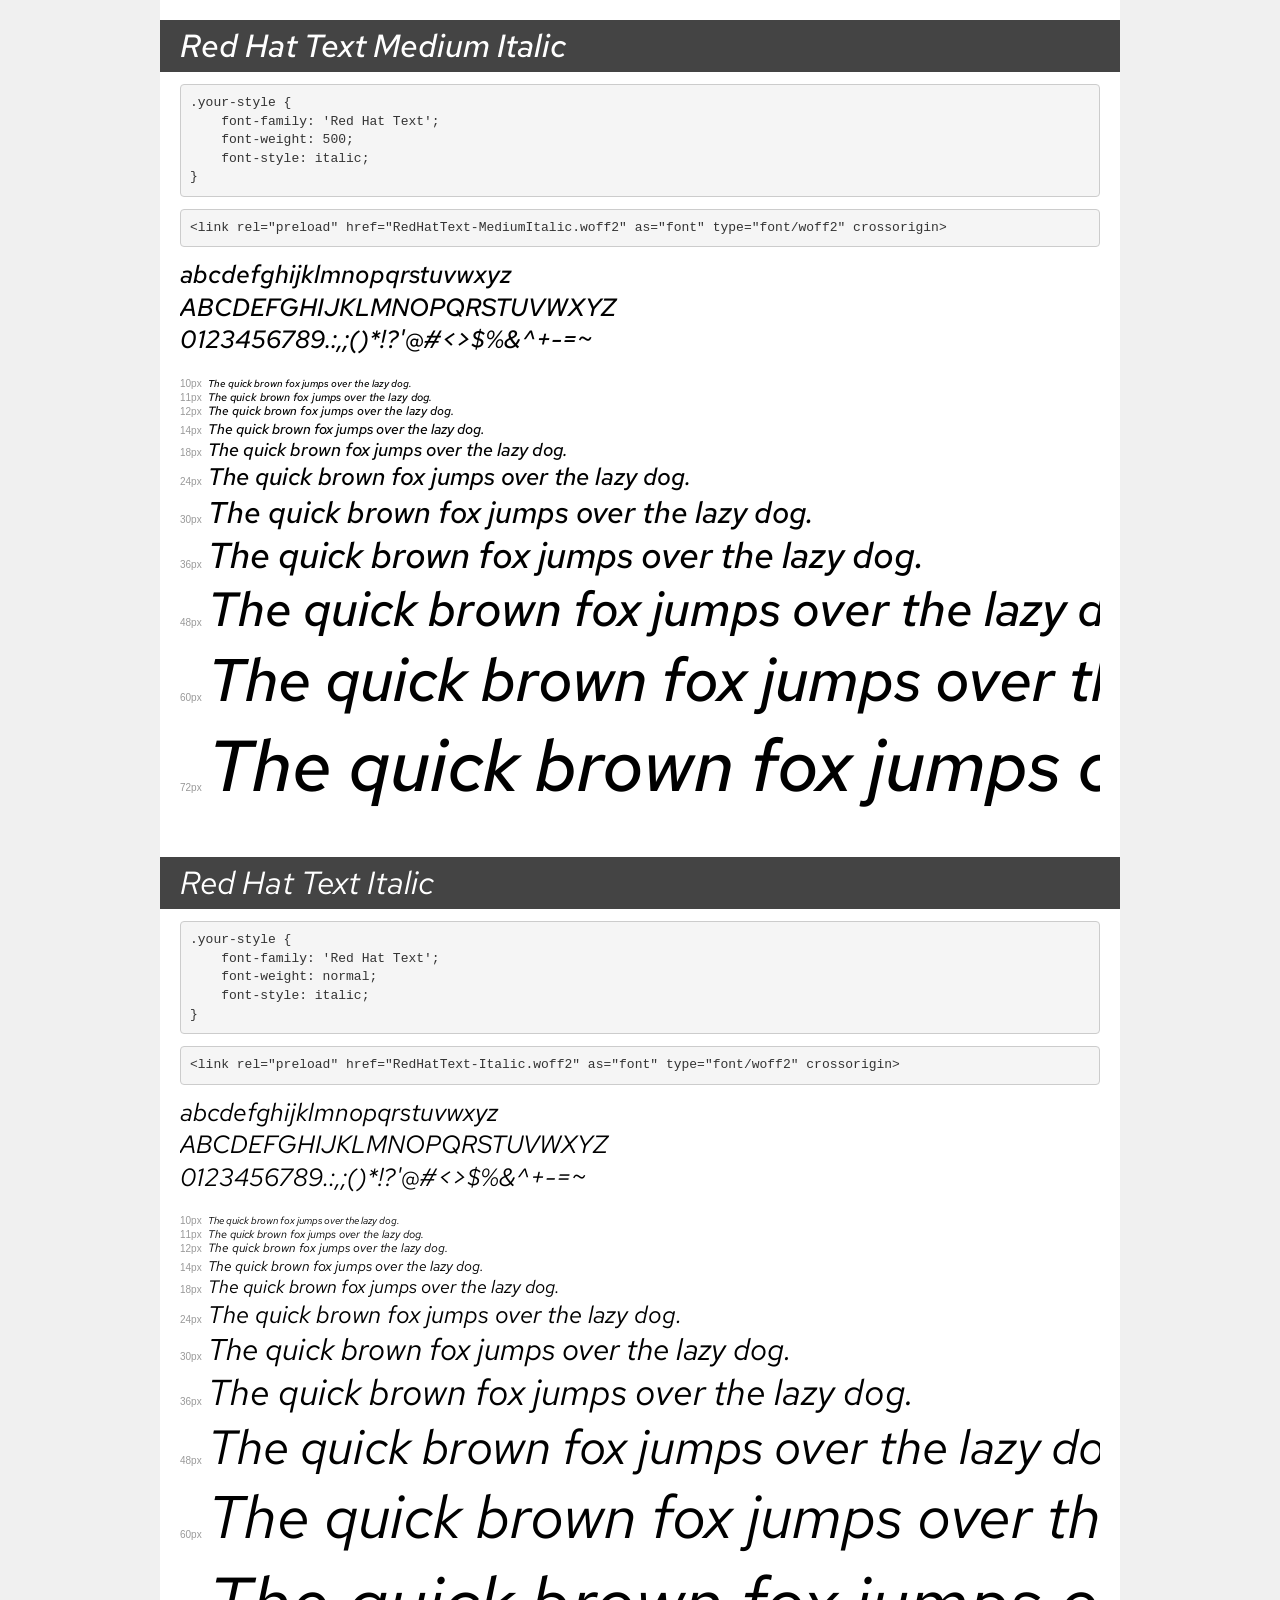
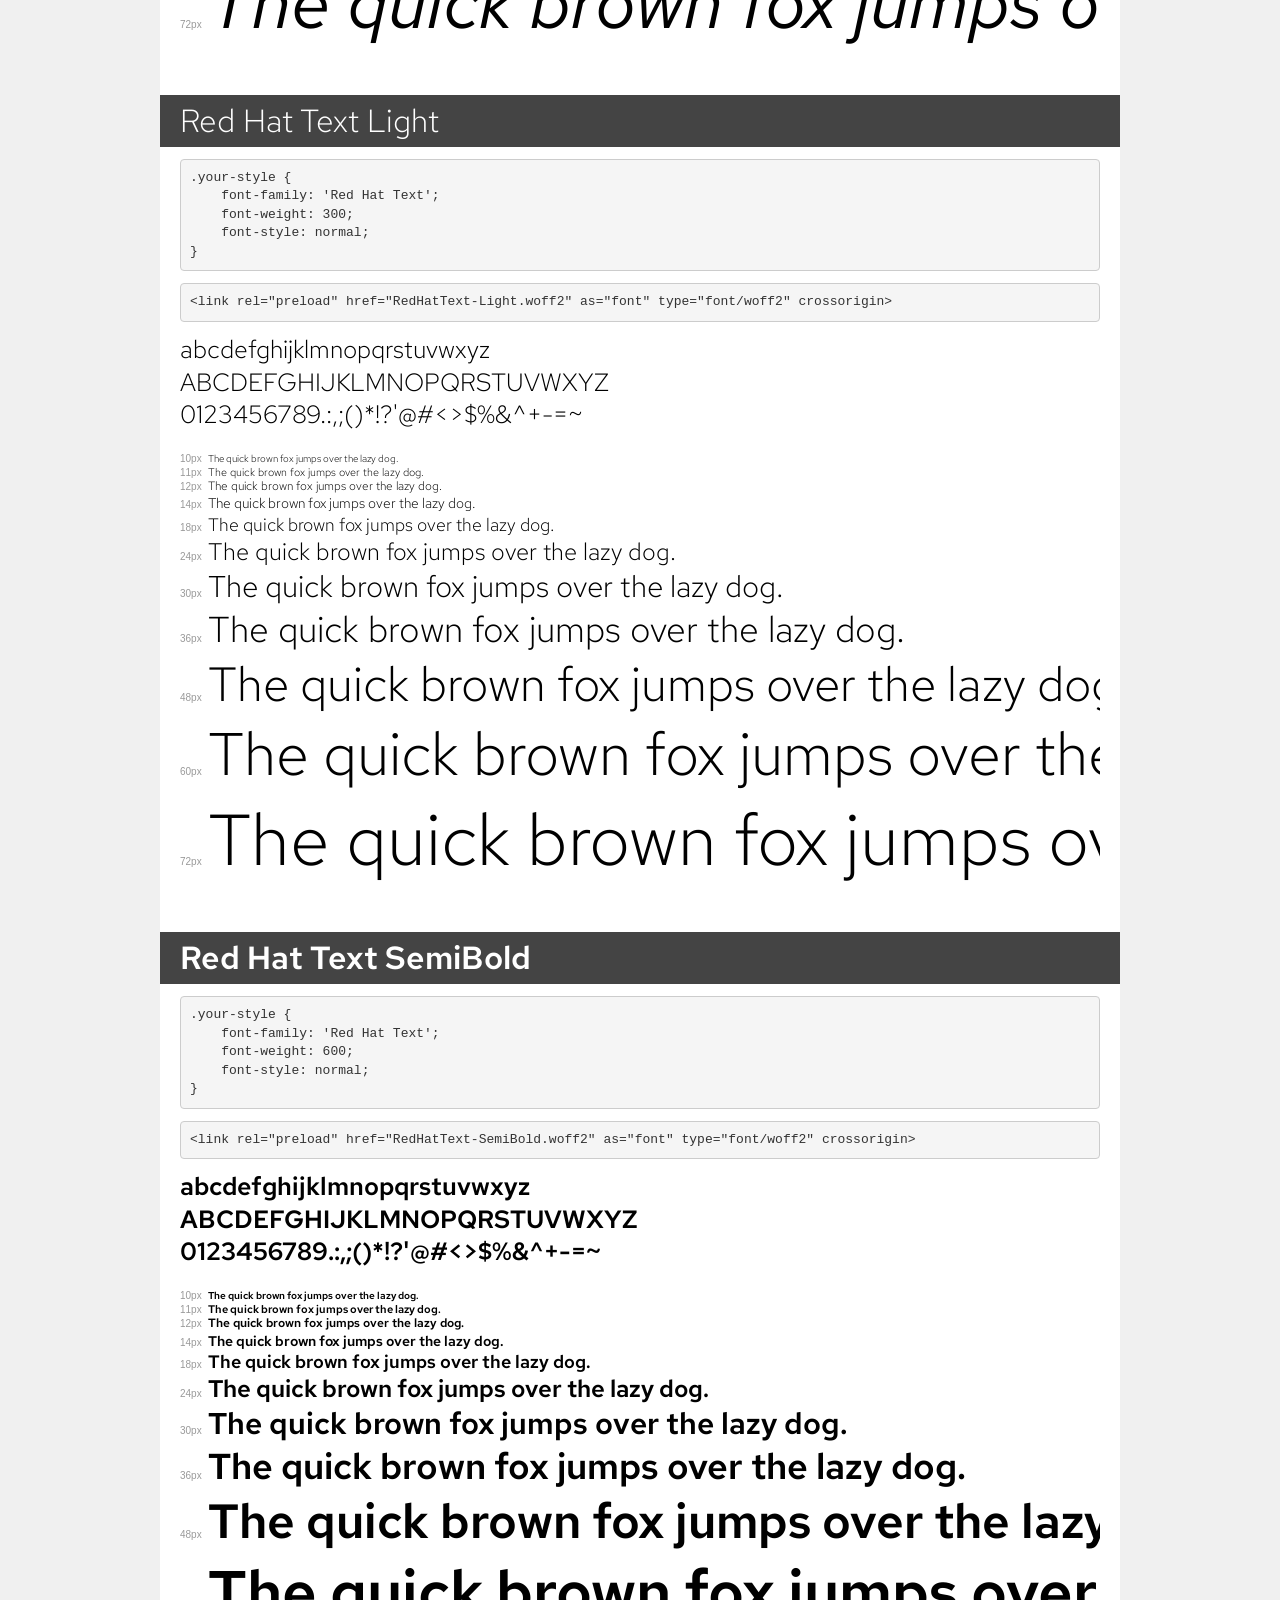
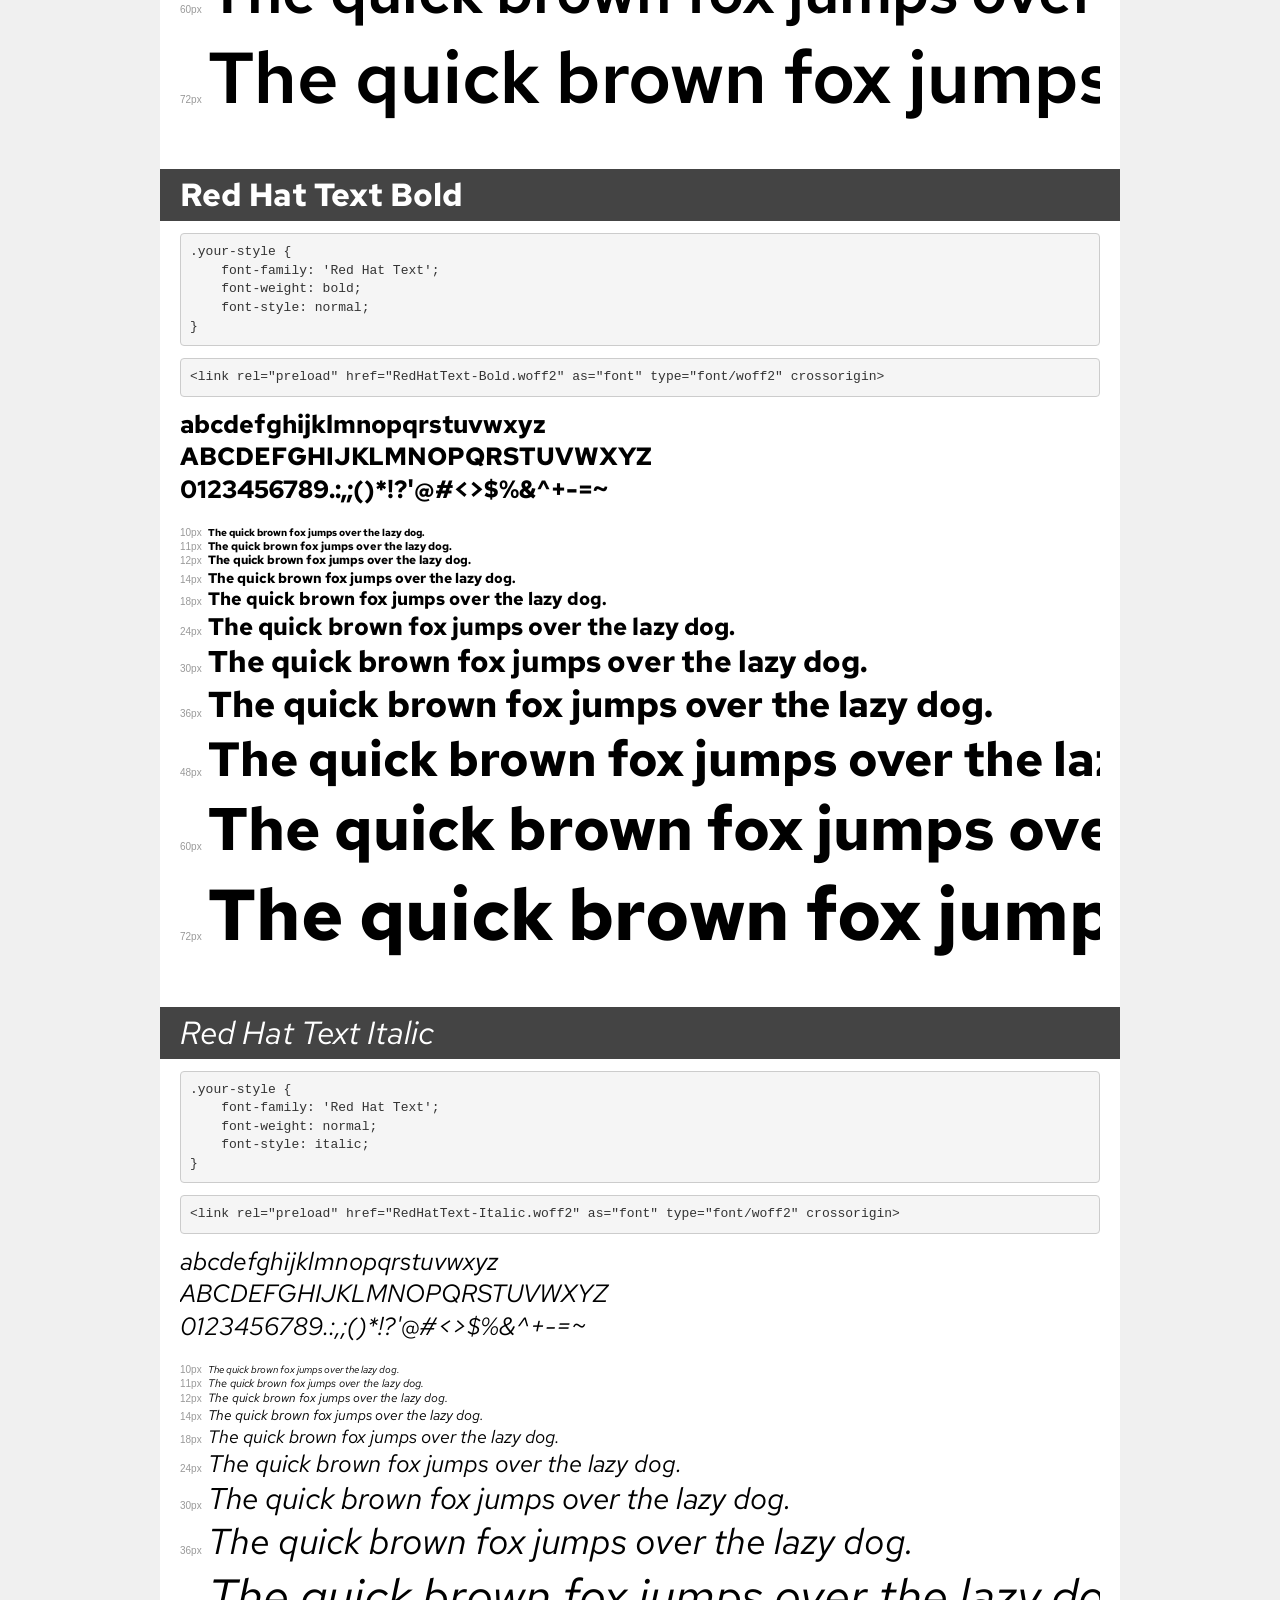
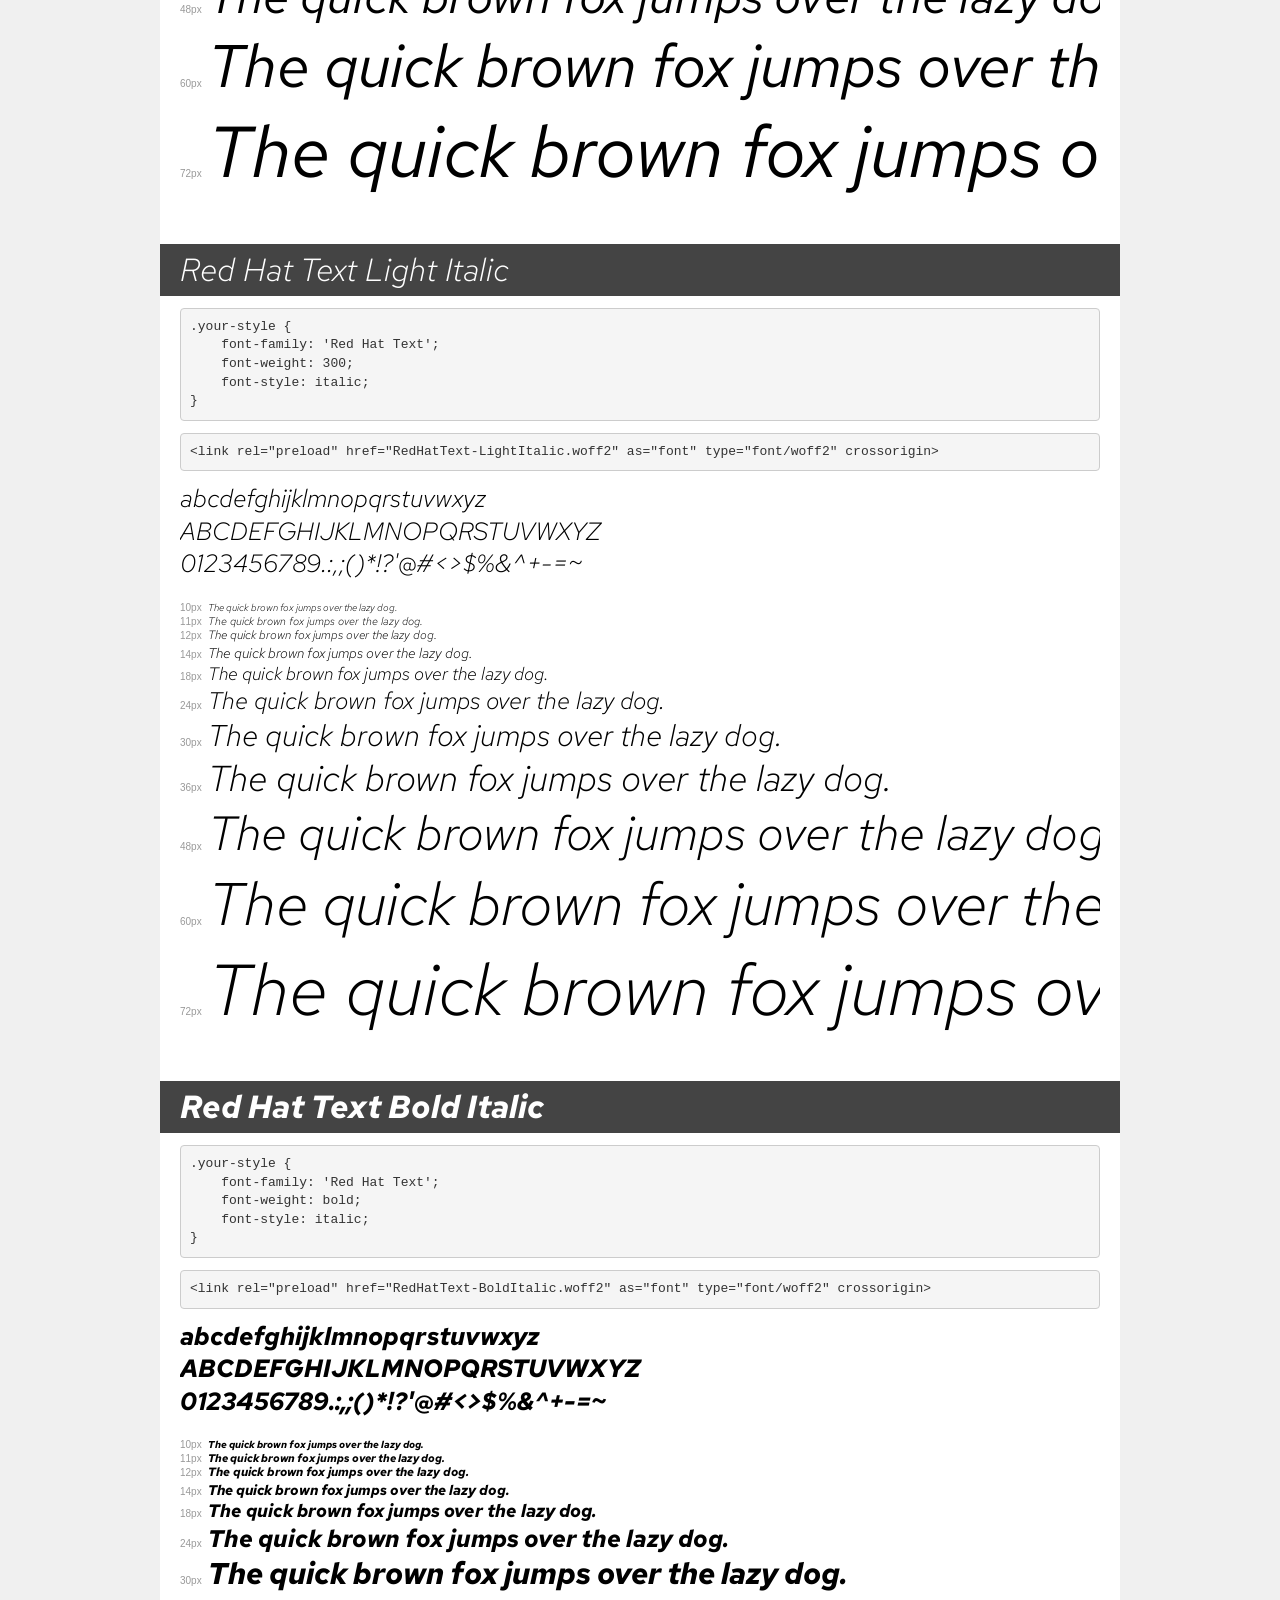
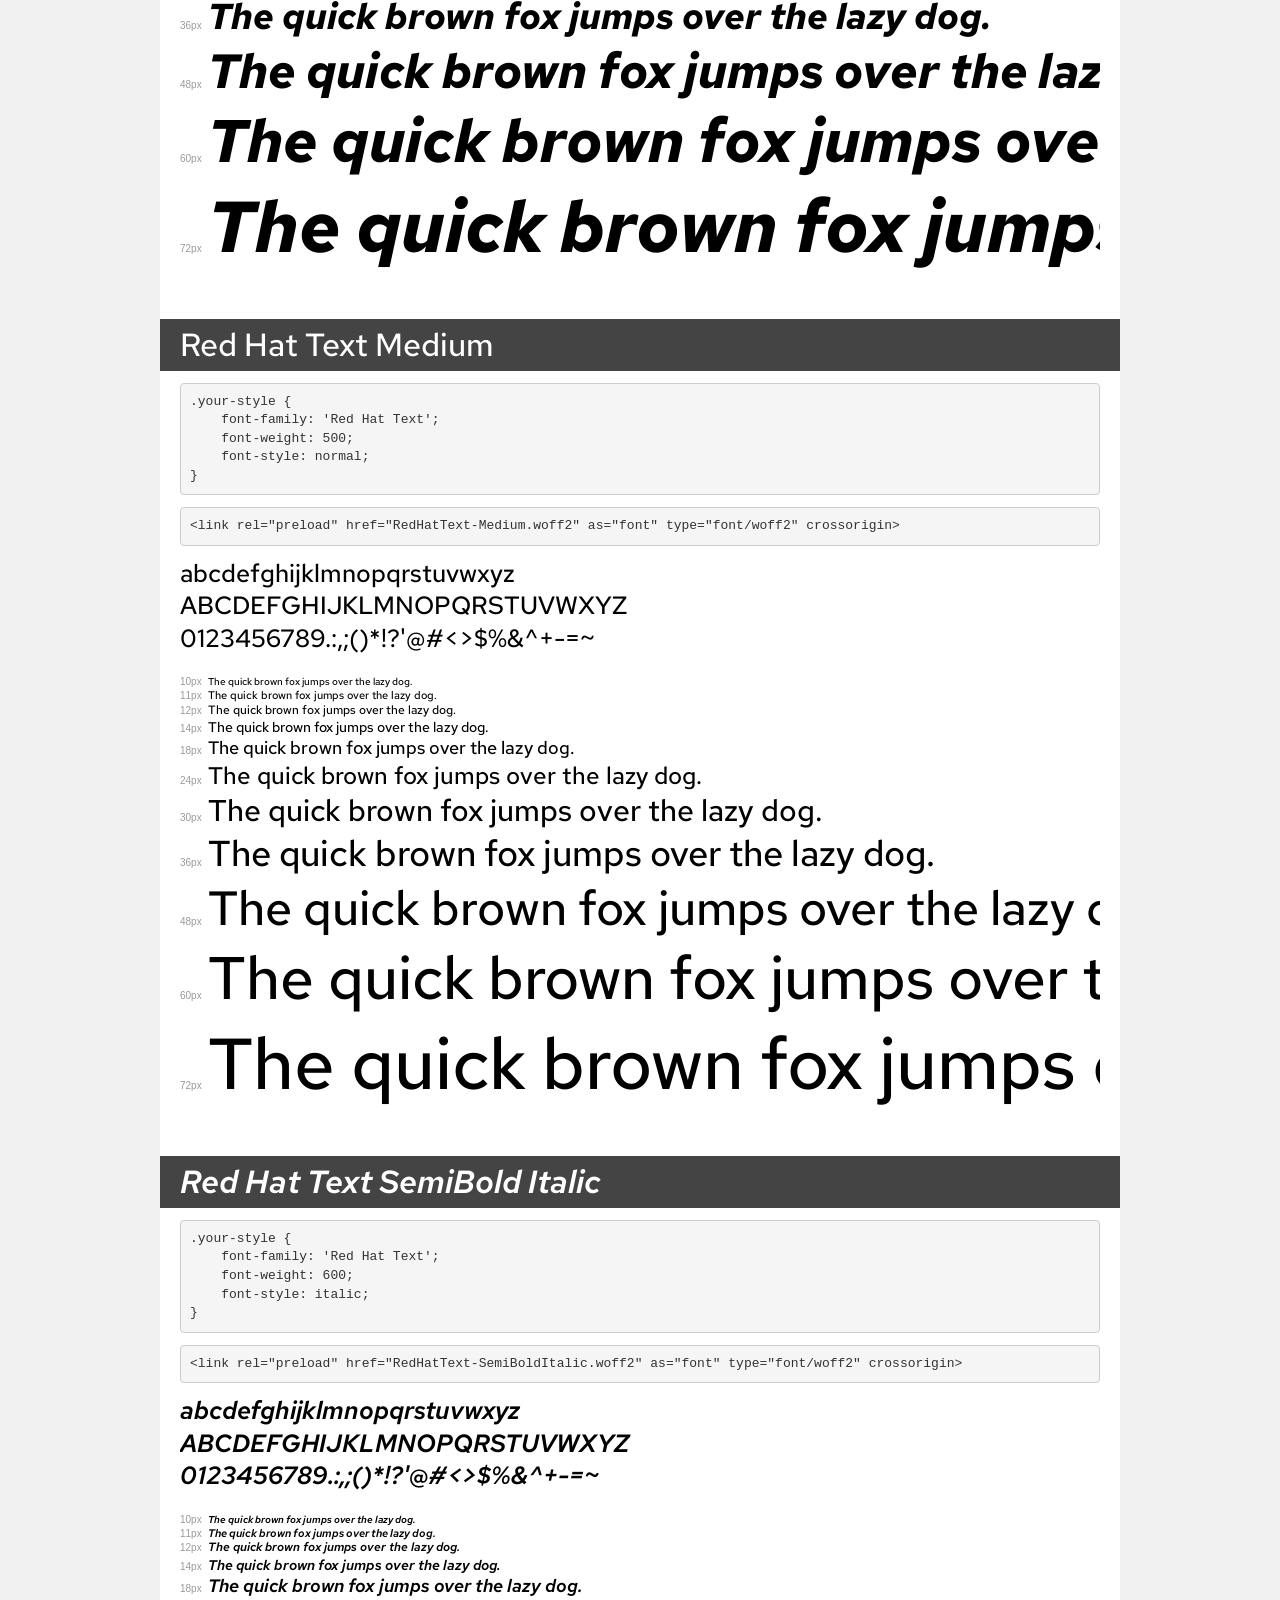
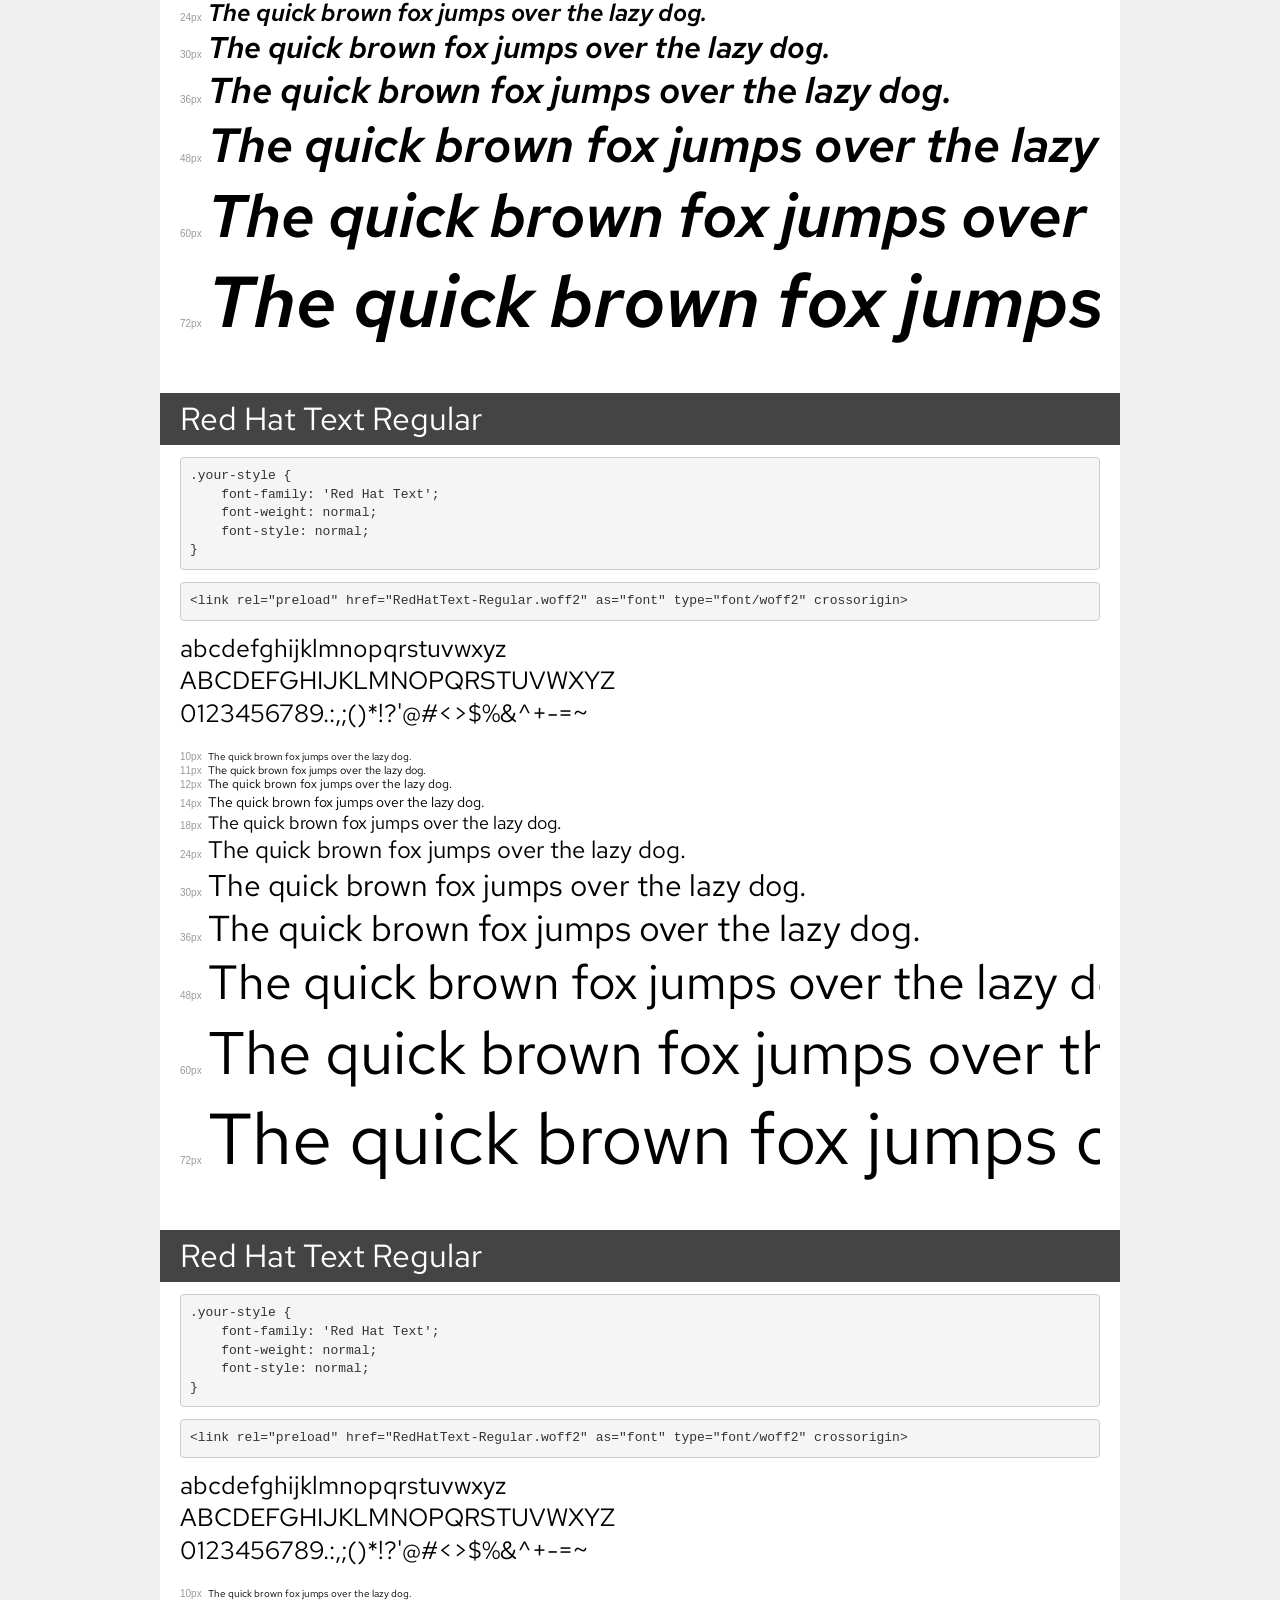
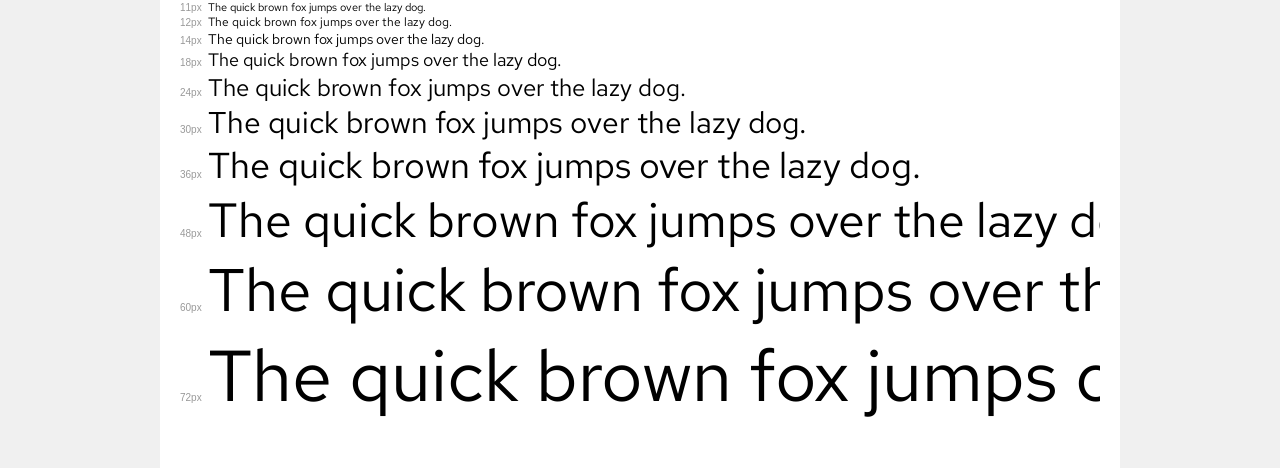
<file: Fonts/Red-Hat-Text/demo.html>
<!DOCTYPE html>
<html lang="en">
<head>
    <meta charset="utf-8">
    <meta http-equiv="X-UA-Compatible" content="IE=edge">
    <meta name="viewport" content="width=device-width, initial-scale=1">
    <meta name="robots" content="noindex, noarchive">
    <meta name="format-detection" content="telephone=no">
    <title>Transfonter demo</title>
    <link href="stylesheet.css" rel="stylesheet">
    <style>
        /*
        http://meyerweb.com/eric/tools/css/reset/
        v2.0 | 20110126
        License: none (public domain)
        */
        html, body, div, span, applet, object, iframe,
        h1, h2, h3, h4, h5, h6, p, blockquote, pre,
        a, abbr, acronym, address, big, cite, code,
        del, dfn, em, img, ins, kbd, q, s, samp,
        small, strike, strong, sub, sup, tt, var,
        b, u, i, center,
        dl, dt, dd, ol, ul, li,
        fieldset, form, label, legend,
        table, caption, tbody, tfoot, thead, tr, th, td,
        article, aside, canvas, details, embed,
        figure, figcaption, footer, header, hgroup,
        menu, nav, output, ruby, section, summary,
        time, mark, audio, video {
            margin: 0;
            padding: 0;
            border: 0;
            font-size: 100%;
            font: inherit;
            vertical-align: baseline;
        }
        /* HTML5 display-role reset for older browsers */
        article, aside, details, figcaption, figure,
        footer, header, hgroup, menu, nav, section {
            display: block;
        }
        body {
            line-height: 1;
        }
        ol, ul {
            list-style: none;
        }
        blockquote, q {
            quotes: none;
        }
        blockquote:before, blockquote:after,
        q:before, q:after {
            content: '';
            content: none;
        }
        table {
            border-collapse: collapse;
            border-spacing: 0;
        }
        /* demo styles */
        body {
            background: #f0f0f0;
            color: #000;
        }
        .page {
            background: #fff;
            width: 920px;
            margin: 0 auto;
            padding: 20px 20px 0 20px;
            overflow: hidden;
        }
        .font-container {
            overflow-x: auto;
            overflow-y: hidden;
            margin-bottom: 40px;
            line-height: 1.3;
            white-space: nowrap;
            padding-bottom: 5px;
        }
        h1 {
            position: relative;
            background: #444;
            font-size: 32px;
            color: #fff;
            padding: 10px 20px;
            margin: 0 -20px 12px -20px;
        }
        .letters {
            font-size: 25px;
            margin-bottom: 20px;
        }
        .s10:before {
            content: '10px';
        }
        .s11:before {
            content: '11px';
        }
        .s12:before {
            content: '12px';
        }
        .s14:before {
            content: '14px';
        }
        .s18:before {
            content: '18px';
        }
        .s24:before {
            content: '24px';
        }
        .s30:before {
            content: '30px';
        }
        .s36:before {
            content: '36px';
        }
        .s48:before {
            content: '48px';
        }
        .s60:before {
            content: '60px';
        }
        .s72:before {
            content: '72px';
        }
        .s10:before, .s11:before, .s12:before, .s14:before,
        .s18:before, .s24:before, .s30:before, .s36:before,
        .s48:before, .s60:before, .s72:before {
            font-family: Arial, sans-serif;
            font-size: 10px;
            font-weight: normal;
            font-style: normal;
            color: #999;
            padding-right: 6px;
        }
        pre {
            display: block;
            padding: 9px;
            margin: 0 0 12px;
            font-family: Monaco, Menlo, Consolas, "Courier New", monospace;
            font-size: 13px;
            line-height: 1.428571429;
            color: #333;
            font-weight: normal;
            font-style: normal;
            background-color: #f5f5f5;
            border: 1px solid #ccc;
            overflow-x: auto;
            border-radius: 4px;
        }
        /* responsive */
        @media (max-width: 959px) {
            .page {
                width: auto;
                margin: 0;
            }
        }
    </style>
</head>
<body>
<div class="page">
    <div class="demo">
        <h1 style="font-family: 'Red Hat Text'; font-weight: 500; font-style: italic;">Red Hat Text Medium Italic</h1>
        <pre title="Usage">.your-style {
    font-family: 'Red Hat Text';
    font-weight: 500;
    font-style: italic;
}</pre>
        <pre title="Preload (optional)">
&lt;link rel=&quot;preload&quot; href=&quot;RedHatText-MediumItalic.woff2&quot; as=&quot;font&quot; type=&quot;font/woff2&quot; crossorigin&gt;</pre>
        <div class="font-container" style="font-family: 'Red Hat Text'; font-weight: 500; font-style: italic;">
            <p class="letters">
                abcdefghijklmnopqrstuvwxyz<br>
ABCDEFGHIJKLMNOPQRSTUVWXYZ<br>
                0123456789.:,;()*!?'@#&lt;&gt;$%&^+-=~
            </p>
            <p class="s10" style="font-size: 10px;">The quick brown fox jumps over the lazy dog.</p>
            <p class="s11" style="font-size: 11px;">The quick brown fox jumps over the lazy dog.</p>
            <p class="s12" style="font-size: 12px;">The quick brown fox jumps over the lazy dog.</p>
            <p class="s14" style="font-size: 14px;">The quick brown fox jumps over the lazy dog.</p>
            <p class="s18" style="font-size: 18px;">The quick brown fox jumps over the lazy dog.</p>
            <p class="s24" style="font-size: 24px;">The quick brown fox jumps over the lazy dog.</p>
            <p class="s30" style="font-size: 30px;">The quick brown fox jumps over the lazy dog.</p>
            <p class="s36" style="font-size: 36px;">The quick brown fox jumps over the lazy dog.</p>
            <p class="s48" style="font-size: 48px;">The quick brown fox jumps over the lazy dog.</p>
            <p class="s60" style="font-size: 60px;">The quick brown fox jumps over the lazy dog.</p>
            <p class="s72" style="font-size: 72px;">The quick brown fox jumps over the lazy dog.</p>
        </div>
    </div>

    <div class="demo">
        <h1 style="font-family: 'Red Hat Text'; font-weight: normal; font-style: italic;">Red Hat Text Italic</h1>
        <pre title="Usage">.your-style {
    font-family: 'Red Hat Text';
    font-weight: normal;
    font-style: italic;
}</pre>
        <pre title="Preload (optional)">
&lt;link rel=&quot;preload&quot; href=&quot;RedHatText-Italic.woff2&quot; as=&quot;font&quot; type=&quot;font/woff2&quot; crossorigin&gt;</pre>
        <div class="font-container" style="font-family: 'Red Hat Text'; font-weight: normal; font-style: italic;">
            <p class="letters">
                abcdefghijklmnopqrstuvwxyz<br>
ABCDEFGHIJKLMNOPQRSTUVWXYZ<br>
                0123456789.:,;()*!?'@#&lt;&gt;$%&^+-=~
            </p>
            <p class="s10" style="font-size: 10px;">The quick brown fox jumps over the lazy dog.</p>
            <p class="s11" style="font-size: 11px;">The quick brown fox jumps over the lazy dog.</p>
            <p class="s12" style="font-size: 12px;">The quick brown fox jumps over the lazy dog.</p>
            <p class="s14" style="font-size: 14px;">The quick brown fox jumps over the lazy dog.</p>
            <p class="s18" style="font-size: 18px;">The quick brown fox jumps over the lazy dog.</p>
            <p class="s24" style="font-size: 24px;">The quick brown fox jumps over the lazy dog.</p>
            <p class="s30" style="font-size: 30px;">The quick brown fox jumps over the lazy dog.</p>
            <p class="s36" style="font-size: 36px;">The quick brown fox jumps over the lazy dog.</p>
            <p class="s48" style="font-size: 48px;">The quick brown fox jumps over the lazy dog.</p>
            <p class="s60" style="font-size: 60px;">The quick brown fox jumps over the lazy dog.</p>
            <p class="s72" style="font-size: 72px;">The quick brown fox jumps over the lazy dog.</p>
        </div>
    </div>

    <div class="demo">
        <h1 style="font-family: 'Red Hat Text'; font-weight: 300; font-style: normal;">Red Hat Text Light</h1>
        <pre title="Usage">.your-style {
    font-family: 'Red Hat Text';
    font-weight: 300;
    font-style: normal;
}</pre>
        <pre title="Preload (optional)">
&lt;link rel=&quot;preload&quot; href=&quot;RedHatText-Light.woff2&quot; as=&quot;font&quot; type=&quot;font/woff2&quot; crossorigin&gt;</pre>
        <div class="font-container" style="font-family: 'Red Hat Text'; font-weight: 300; font-style: normal;">
            <p class="letters">
                abcdefghijklmnopqrstuvwxyz<br>
ABCDEFGHIJKLMNOPQRSTUVWXYZ<br>
                0123456789.:,;()*!?'@#&lt;&gt;$%&^+-=~
            </p>
            <p class="s10" style="font-size: 10px;">The quick brown fox jumps over the lazy dog.</p>
            <p class="s11" style="font-size: 11px;">The quick brown fox jumps over the lazy dog.</p>
            <p class="s12" style="font-size: 12px;">The quick brown fox jumps over the lazy dog.</p>
            <p class="s14" style="font-size: 14px;">The quick brown fox jumps over the lazy dog.</p>
            <p class="s18" style="font-size: 18px;">The quick brown fox jumps over the lazy dog.</p>
            <p class="s24" style="font-size: 24px;">The quick brown fox jumps over the lazy dog.</p>
            <p class="s30" style="font-size: 30px;">The quick brown fox jumps over the lazy dog.</p>
            <p class="s36" style="font-size: 36px;">The quick brown fox jumps over the lazy dog.</p>
            <p class="s48" style="font-size: 48px;">The quick brown fox jumps over the lazy dog.</p>
            <p class="s60" style="font-size: 60px;">The quick brown fox jumps over the lazy dog.</p>
            <p class="s72" style="font-size: 72px;">The quick brown fox jumps over the lazy dog.</p>
        </div>
    </div>

    <div class="demo">
        <h1 style="font-family: 'Red Hat Text'; font-weight: 600; font-style: normal;">Red Hat Text SemiBold</h1>
        <pre title="Usage">.your-style {
    font-family: 'Red Hat Text';
    font-weight: 600;
    font-style: normal;
}</pre>
        <pre title="Preload (optional)">
&lt;link rel=&quot;preload&quot; href=&quot;RedHatText-SemiBold.woff2&quot; as=&quot;font&quot; type=&quot;font/woff2&quot; crossorigin&gt;</pre>
        <div class="font-container" style="font-family: 'Red Hat Text'; font-weight: 600; font-style: normal;">
            <p class="letters">
                abcdefghijklmnopqrstuvwxyz<br>
ABCDEFGHIJKLMNOPQRSTUVWXYZ<br>
                0123456789.:,;()*!?'@#&lt;&gt;$%&^+-=~
            </p>
            <p class="s10" style="font-size: 10px;">The quick brown fox jumps over the lazy dog.</p>
            <p class="s11" style="font-size: 11px;">The quick brown fox jumps over the lazy dog.</p>
            <p class="s12" style="font-size: 12px;">The quick brown fox jumps over the lazy dog.</p>
            <p class="s14" style="font-size: 14px;">The quick brown fox jumps over the lazy dog.</p>
            <p class="s18" style="font-size: 18px;">The quick brown fox jumps over the lazy dog.</p>
            <p class="s24" style="font-size: 24px;">The quick brown fox jumps over the lazy dog.</p>
            <p class="s30" style="font-size: 30px;">The quick brown fox jumps over the lazy dog.</p>
            <p class="s36" style="font-size: 36px;">The quick brown fox jumps over the lazy dog.</p>
            <p class="s48" style="font-size: 48px;">The quick brown fox jumps over the lazy dog.</p>
            <p class="s60" style="font-size: 60px;">The quick brown fox jumps over the lazy dog.</p>
            <p class="s72" style="font-size: 72px;">The quick brown fox jumps over the lazy dog.</p>
        </div>
    </div>

    <div class="demo">
        <h1 style="font-family: 'Red Hat Text'; font-weight: bold; font-style: normal;">Red Hat Text Bold</h1>
        <pre title="Usage">.your-style {
    font-family: 'Red Hat Text';
    font-weight: bold;
    font-style: normal;
}</pre>
        <pre title="Preload (optional)">
&lt;link rel=&quot;preload&quot; href=&quot;RedHatText-Bold.woff2&quot; as=&quot;font&quot; type=&quot;font/woff2&quot; crossorigin&gt;</pre>
        <div class="font-container" style="font-family: 'Red Hat Text'; font-weight: bold; font-style: normal;">
            <p class="letters">
                abcdefghijklmnopqrstuvwxyz<br>
ABCDEFGHIJKLMNOPQRSTUVWXYZ<br>
                0123456789.:,;()*!?'@#&lt;&gt;$%&^+-=~
            </p>
            <p class="s10" style="font-size: 10px;">The quick brown fox jumps over the lazy dog.</p>
            <p class="s11" style="font-size: 11px;">The quick brown fox jumps over the lazy dog.</p>
            <p class="s12" style="font-size: 12px;">The quick brown fox jumps over the lazy dog.</p>
            <p class="s14" style="font-size: 14px;">The quick brown fox jumps over the lazy dog.</p>
            <p class="s18" style="font-size: 18px;">The quick brown fox jumps over the lazy dog.</p>
            <p class="s24" style="font-size: 24px;">The quick brown fox jumps over the lazy dog.</p>
            <p class="s30" style="font-size: 30px;">The quick brown fox jumps over the lazy dog.</p>
            <p class="s36" style="font-size: 36px;">The quick brown fox jumps over the lazy dog.</p>
            <p class="s48" style="font-size: 48px;">The quick brown fox jumps over the lazy dog.</p>
            <p class="s60" style="font-size: 60px;">The quick brown fox jumps over the lazy dog.</p>
            <p class="s72" style="font-size: 72px;">The quick brown fox jumps over the lazy dog.</p>
        </div>
    </div>

    <div class="demo">
        <h1 style="font-family: 'Red Hat Text'; font-weight: normal; font-style: italic;">Red Hat Text Italic</h1>
        <pre title="Usage">.your-style {
    font-family: 'Red Hat Text';
    font-weight: normal;
    font-style: italic;
}</pre>
        <pre title="Preload (optional)">
&lt;link rel=&quot;preload&quot; href=&quot;RedHatText-Italic.woff2&quot; as=&quot;font&quot; type=&quot;font/woff2&quot; crossorigin&gt;</pre>
        <div class="font-container" style="font-family: 'Red Hat Text'; font-weight: normal; font-style: italic;">
            <p class="letters">
                abcdefghijklmnopqrstuvwxyz<br>
ABCDEFGHIJKLMNOPQRSTUVWXYZ<br>
                0123456789.:,;()*!?'@#&lt;&gt;$%&^+-=~
            </p>
            <p class="s10" style="font-size: 10px;">The quick brown fox jumps over the lazy dog.</p>
            <p class="s11" style="font-size: 11px;">The quick brown fox jumps over the lazy dog.</p>
            <p class="s12" style="font-size: 12px;">The quick brown fox jumps over the lazy dog.</p>
            <p class="s14" style="font-size: 14px;">The quick brown fox jumps over the lazy dog.</p>
            <p class="s18" style="font-size: 18px;">The quick brown fox jumps over the lazy dog.</p>
            <p class="s24" style="font-size: 24px;">The quick brown fox jumps over the lazy dog.</p>
            <p class="s30" style="font-size: 30px;">The quick brown fox jumps over the lazy dog.</p>
            <p class="s36" style="font-size: 36px;">The quick brown fox jumps over the lazy dog.</p>
            <p class="s48" style="font-size: 48px;">The quick brown fox jumps over the lazy dog.</p>
            <p class="s60" style="font-size: 60px;">The quick brown fox jumps over the lazy dog.</p>
            <p class="s72" style="font-size: 72px;">The quick brown fox jumps over the lazy dog.</p>
        </div>
    </div>

    <div class="demo">
        <h1 style="font-family: 'Red Hat Text'; font-weight: 300; font-style: italic;">Red Hat Text Light Italic</h1>
        <pre title="Usage">.your-style {
    font-family: 'Red Hat Text';
    font-weight: 300;
    font-style: italic;
}</pre>
        <pre title="Preload (optional)">
&lt;link rel=&quot;preload&quot; href=&quot;RedHatText-LightItalic.woff2&quot; as=&quot;font&quot; type=&quot;font/woff2&quot; crossorigin&gt;</pre>
        <div class="font-container" style="font-family: 'Red Hat Text'; font-weight: 300; font-style: italic;">
            <p class="letters">
                abcdefghijklmnopqrstuvwxyz<br>
ABCDEFGHIJKLMNOPQRSTUVWXYZ<br>
                0123456789.:,;()*!?'@#&lt;&gt;$%&^+-=~
            </p>
            <p class="s10" style="font-size: 10px;">The quick brown fox jumps over the lazy dog.</p>
            <p class="s11" style="font-size: 11px;">The quick brown fox jumps over the lazy dog.</p>
            <p class="s12" style="font-size: 12px;">The quick brown fox jumps over the lazy dog.</p>
            <p class="s14" style="font-size: 14px;">The quick brown fox jumps over the lazy dog.</p>
            <p class="s18" style="font-size: 18px;">The quick brown fox jumps over the lazy dog.</p>
            <p class="s24" style="font-size: 24px;">The quick brown fox jumps over the lazy dog.</p>
            <p class="s30" style="font-size: 30px;">The quick brown fox jumps over the lazy dog.</p>
            <p class="s36" style="font-size: 36px;">The quick brown fox jumps over the lazy dog.</p>
            <p class="s48" style="font-size: 48px;">The quick brown fox jumps over the lazy dog.</p>
            <p class="s60" style="font-size: 60px;">The quick brown fox jumps over the lazy dog.</p>
            <p class="s72" style="font-size: 72px;">The quick brown fox jumps over the lazy dog.</p>
        </div>
    </div>

    <div class="demo">
        <h1 style="font-family: 'Red Hat Text'; font-weight: bold; font-style: italic;">Red Hat Text Bold Italic</h1>
        <pre title="Usage">.your-style {
    font-family: 'Red Hat Text';
    font-weight: bold;
    font-style: italic;
}</pre>
        <pre title="Preload (optional)">
&lt;link rel=&quot;preload&quot; href=&quot;RedHatText-BoldItalic.woff2&quot; as=&quot;font&quot; type=&quot;font/woff2&quot; crossorigin&gt;</pre>
        <div class="font-container" style="font-family: 'Red Hat Text'; font-weight: bold; font-style: italic;">
            <p class="letters">
                abcdefghijklmnopqrstuvwxyz<br>
ABCDEFGHIJKLMNOPQRSTUVWXYZ<br>
                0123456789.:,;()*!?'@#&lt;&gt;$%&^+-=~
            </p>
            <p class="s10" style="font-size: 10px;">The quick brown fox jumps over the lazy dog.</p>
            <p class="s11" style="font-size: 11px;">The quick brown fox jumps over the lazy dog.</p>
            <p class="s12" style="font-size: 12px;">The quick brown fox jumps over the lazy dog.</p>
            <p class="s14" style="font-size: 14px;">The quick brown fox jumps over the lazy dog.</p>
            <p class="s18" style="font-size: 18px;">The quick brown fox jumps over the lazy dog.</p>
            <p class="s24" style="font-size: 24px;">The quick brown fox jumps over the lazy dog.</p>
            <p class="s30" style="font-size: 30px;">The quick brown fox jumps over the lazy dog.</p>
            <p class="s36" style="font-size: 36px;">The quick brown fox jumps over the lazy dog.</p>
            <p class="s48" style="font-size: 48px;">The quick brown fox jumps over the lazy dog.</p>
            <p class="s60" style="font-size: 60px;">The quick brown fox jumps over the lazy dog.</p>
            <p class="s72" style="font-size: 72px;">The quick brown fox jumps over the lazy dog.</p>
        </div>
    </div>

    <div class="demo">
        <h1 style="font-family: 'Red Hat Text'; font-weight: 500; font-style: normal;">Red Hat Text Medium</h1>
        <pre title="Usage">.your-style {
    font-family: 'Red Hat Text';
    font-weight: 500;
    font-style: normal;
}</pre>
        <pre title="Preload (optional)">
&lt;link rel=&quot;preload&quot; href=&quot;RedHatText-Medium.woff2&quot; as=&quot;font&quot; type=&quot;font/woff2&quot; crossorigin&gt;</pre>
        <div class="font-container" style="font-family: 'Red Hat Text'; font-weight: 500; font-style: normal;">
            <p class="letters">
                abcdefghijklmnopqrstuvwxyz<br>
ABCDEFGHIJKLMNOPQRSTUVWXYZ<br>
                0123456789.:,;()*!?'@#&lt;&gt;$%&^+-=~
            </p>
            <p class="s10" style="font-size: 10px;">The quick brown fox jumps over the lazy dog.</p>
            <p class="s11" style="font-size: 11px;">The quick brown fox jumps over the lazy dog.</p>
            <p class="s12" style="font-size: 12px;">The quick brown fox jumps over the lazy dog.</p>
            <p class="s14" style="font-size: 14px;">The quick brown fox jumps over the lazy dog.</p>
            <p class="s18" style="font-size: 18px;">The quick brown fox jumps over the lazy dog.</p>
            <p class="s24" style="font-size: 24px;">The quick brown fox jumps over the lazy dog.</p>
            <p class="s30" style="font-size: 30px;">The quick brown fox jumps over the lazy dog.</p>
            <p class="s36" style="font-size: 36px;">The quick brown fox jumps over the lazy dog.</p>
            <p class="s48" style="font-size: 48px;">The quick brown fox jumps over the lazy dog.</p>
            <p class="s60" style="font-size: 60px;">The quick brown fox jumps over the lazy dog.</p>
            <p class="s72" style="font-size: 72px;">The quick brown fox jumps over the lazy dog.</p>
        </div>
    </div>

    <div class="demo">
        <h1 style="font-family: 'Red Hat Text'; font-weight: 600; font-style: italic;">Red Hat Text SemiBold Italic</h1>
        <pre title="Usage">.your-style {
    font-family: 'Red Hat Text';
    font-weight: 600;
    font-style: italic;
}</pre>
        <pre title="Preload (optional)">
&lt;link rel=&quot;preload&quot; href=&quot;RedHatText-SemiBoldItalic.woff2&quot; as=&quot;font&quot; type=&quot;font/woff2&quot; crossorigin&gt;</pre>
        <div class="font-container" style="font-family: 'Red Hat Text'; font-weight: 600; font-style: italic;">
            <p class="letters">
                abcdefghijklmnopqrstuvwxyz<br>
ABCDEFGHIJKLMNOPQRSTUVWXYZ<br>
                0123456789.:,;()*!?'@#&lt;&gt;$%&^+-=~
            </p>
            <p class="s10" style="font-size: 10px;">The quick brown fox jumps over the lazy dog.</p>
            <p class="s11" style="font-size: 11px;">The quick brown fox jumps over the lazy dog.</p>
            <p class="s12" style="font-size: 12px;">The quick brown fox jumps over the lazy dog.</p>
            <p class="s14" style="font-size: 14px;">The quick brown fox jumps over the lazy dog.</p>
            <p class="s18" style="font-size: 18px;">The quick brown fox jumps over the lazy dog.</p>
            <p class="s24" style="font-size: 24px;">The quick brown fox jumps over the lazy dog.</p>
            <p class="s30" style="font-size: 30px;">The quick brown fox jumps over the lazy dog.</p>
            <p class="s36" style="font-size: 36px;">The quick brown fox jumps over the lazy dog.</p>
            <p class="s48" style="font-size: 48px;">The quick brown fox jumps over the lazy dog.</p>
            <p class="s60" style="font-size: 60px;">The quick brown fox jumps over the lazy dog.</p>
            <p class="s72" style="font-size: 72px;">The quick brown fox jumps over the lazy dog.</p>
        </div>
    </div>

    <div class="demo">
        <h1 style="font-family: 'Red Hat Text'; font-weight: normal; font-style: normal;">Red Hat Text Regular</h1>
        <pre title="Usage">.your-style {
    font-family: 'Red Hat Text';
    font-weight: normal;
    font-style: normal;
}</pre>
        <pre title="Preload (optional)">
&lt;link rel=&quot;preload&quot; href=&quot;RedHatText-Regular.woff2&quot; as=&quot;font&quot; type=&quot;font/woff2&quot; crossorigin&gt;</pre>
        <div class="font-container" style="font-family: 'Red Hat Text'; font-weight: normal; font-style: normal;">
            <p class="letters">
                abcdefghijklmnopqrstuvwxyz<br>
ABCDEFGHIJKLMNOPQRSTUVWXYZ<br>
                0123456789.:,;()*!?'@#&lt;&gt;$%&^+-=~
            </p>
            <p class="s10" style="font-size: 10px;">The quick brown fox jumps over the lazy dog.</p>
            <p class="s11" style="font-size: 11px;">The quick brown fox jumps over the lazy dog.</p>
            <p class="s12" style="font-size: 12px;">The quick brown fox jumps over the lazy dog.</p>
            <p class="s14" style="font-size: 14px;">The quick brown fox jumps over the lazy dog.</p>
            <p class="s18" style="font-size: 18px;">The quick brown fox jumps over the lazy dog.</p>
            <p class="s24" style="font-size: 24px;">The quick brown fox jumps over the lazy dog.</p>
            <p class="s30" style="font-size: 30px;">The quick brown fox jumps over the lazy dog.</p>
            <p class="s36" style="font-size: 36px;">The quick brown fox jumps over the lazy dog.</p>
            <p class="s48" style="font-size: 48px;">The quick brown fox jumps over the lazy dog.</p>
            <p class="s60" style="font-size: 60px;">The quick brown fox jumps over the lazy dog.</p>
            <p class="s72" style="font-size: 72px;">The quick brown fox jumps over the lazy dog.</p>
        </div>
    </div>

    <div class="demo">
        <h1 style="font-family: 'Red Hat Text'; font-weight: normal; font-style: normal;">Red Hat Text Regular</h1>
        <pre title="Usage">.your-style {
    font-family: 'Red Hat Text';
    font-weight: normal;
    font-style: normal;
}</pre>
        <pre title="Preload (optional)">
&lt;link rel=&quot;preload&quot; href=&quot;RedHatText-Regular.woff2&quot; as=&quot;font&quot; type=&quot;font/woff2&quot; crossorigin&gt;</pre>
        <div class="font-container" style="font-family: 'Red Hat Text'; font-weight: normal; font-style: normal;">
            <p class="letters">
                abcdefghijklmnopqrstuvwxyz<br>
ABCDEFGHIJKLMNOPQRSTUVWXYZ<br>
                0123456789.:,;()*!?'@#&lt;&gt;$%&^+-=~
            </p>
            <p class="s10" style="font-size: 10px;">The quick brown fox jumps over the lazy dog.</p>
            <p class="s11" style="font-size: 11px;">The quick brown fox jumps over the lazy dog.</p>
            <p class="s12" style="font-size: 12px;">The quick brown fox jumps over the lazy dog.</p>
            <p class="s14" style="font-size: 14px;">The quick brown fox jumps over the lazy dog.</p>
            <p class="s18" style="font-size: 18px;">The quick brown fox jumps over the lazy dog.</p>
            <p class="s24" style="font-size: 24px;">The quick brown fox jumps over the lazy dog.</p>
            <p class="s30" style="font-size: 30px;">The quick brown fox jumps over the lazy dog.</p>
            <p class="s36" style="font-size: 36px;">The quick brown fox jumps over the lazy dog.</p>
            <p class="s48" style="font-size: 48px;">The quick brown fox jumps over the lazy dog.</p>
            <p class="s60" style="font-size: 60px;">The quick brown fox jumps over the lazy dog.</p>
            <p class="s72" style="font-size: 72px;">The quick brown fox jumps over the lazy dog.</p>
        </div>
    </div>

</div>
</body>
</html>
</file>
<file: Fonts/Red-Hat-Text/stylesheet.css>
@font-face {
    font-family: 'Red Hat Text';
    src: url('RedHatText-MediumItalic.woff2') format('woff2');
    font-weight: 500;
    font-style: italic;
    font-display: swap;
}

@font-face {
    font-family: 'Red Hat Text';
    src: url('RedHatText-Italic.woff2') format('woff2');
    font-weight: normal;
    font-style: italic;
    font-display: swap;
}

@font-face {
    font-family: 'Red Hat Text';
    src: url('RedHatText-Light.woff2') format('woff2');
    font-weight: 300;
    font-style: normal;
    font-display: swap;
}

@font-face {
    font-family: 'Red Hat Text';
    src: url('RedHatText-SemiBold.woff2') format('woff2');
    font-weight: 600;
    font-style: normal;
    font-display: swap;
}

@font-face {
    font-family: 'Red Hat Text';
    src: url('RedHatText-Bold.woff2') format('woff2');
    font-weight: bold;
    font-style: normal;
    font-display: swap;
}

@font-face {
    font-family: 'Red Hat Text';
    src: url('RedHatText-Italic.woff2') format('woff2');
    font-weight: normal;
    font-style: italic;
    font-display: swap;
}

@font-face {
    font-family: 'Red Hat Text';
    src: url('RedHatText-LightItalic.woff2') format('woff2');
    font-weight: 300;
    font-style: italic;
    font-display: swap;
}

@font-face {
    font-family: 'Red Hat Text';
    src: url('RedHatText-BoldItalic.woff2') format('woff2');
    font-weight: bold;
    font-style: italic;
    font-display: swap;
}

@font-face {
    font-family: 'Red Hat Text';
    src: url('RedHatText-Medium.woff2') format('woff2');
    font-weight: 500;
    font-style: normal;
    font-display: swap;
}

@font-face {
    font-family: 'Red Hat Text';
    src: url('RedHatText-SemiBoldItalic.woff2') format('woff2');
    font-weight: 600;
    font-style: italic;
    font-display: swap;
}

@font-face {
    font-family: 'Red Hat Text';
    src: url('RedHatText-Regular.woff2') format('woff2');
    font-weight: normal;
    font-style: normal;
    font-display: swap;
}

@font-face {
    font-family: 'Red Hat Text';
    src: url('RedHatText-Regular.woff2') format('woff2');
    font-weight: normal;
    font-style: normal;
    font-display: swap;
}
</file>
